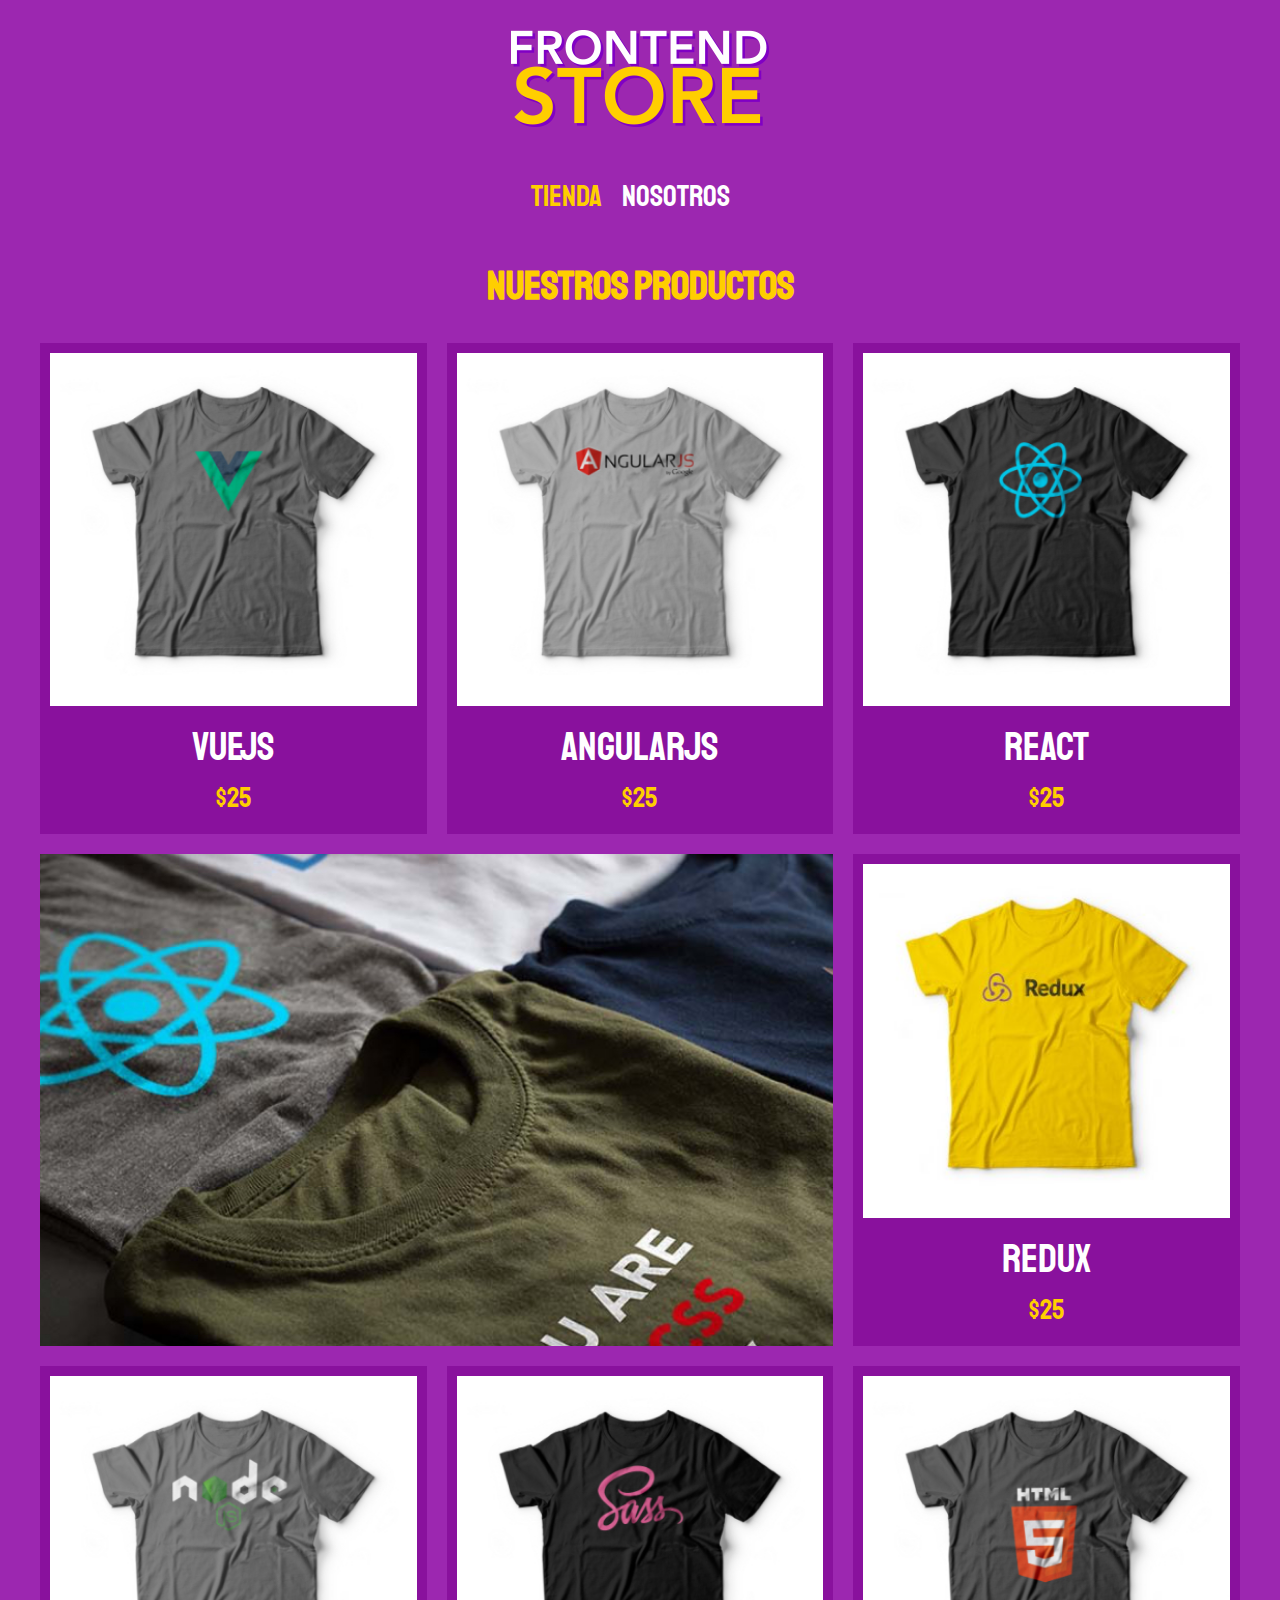
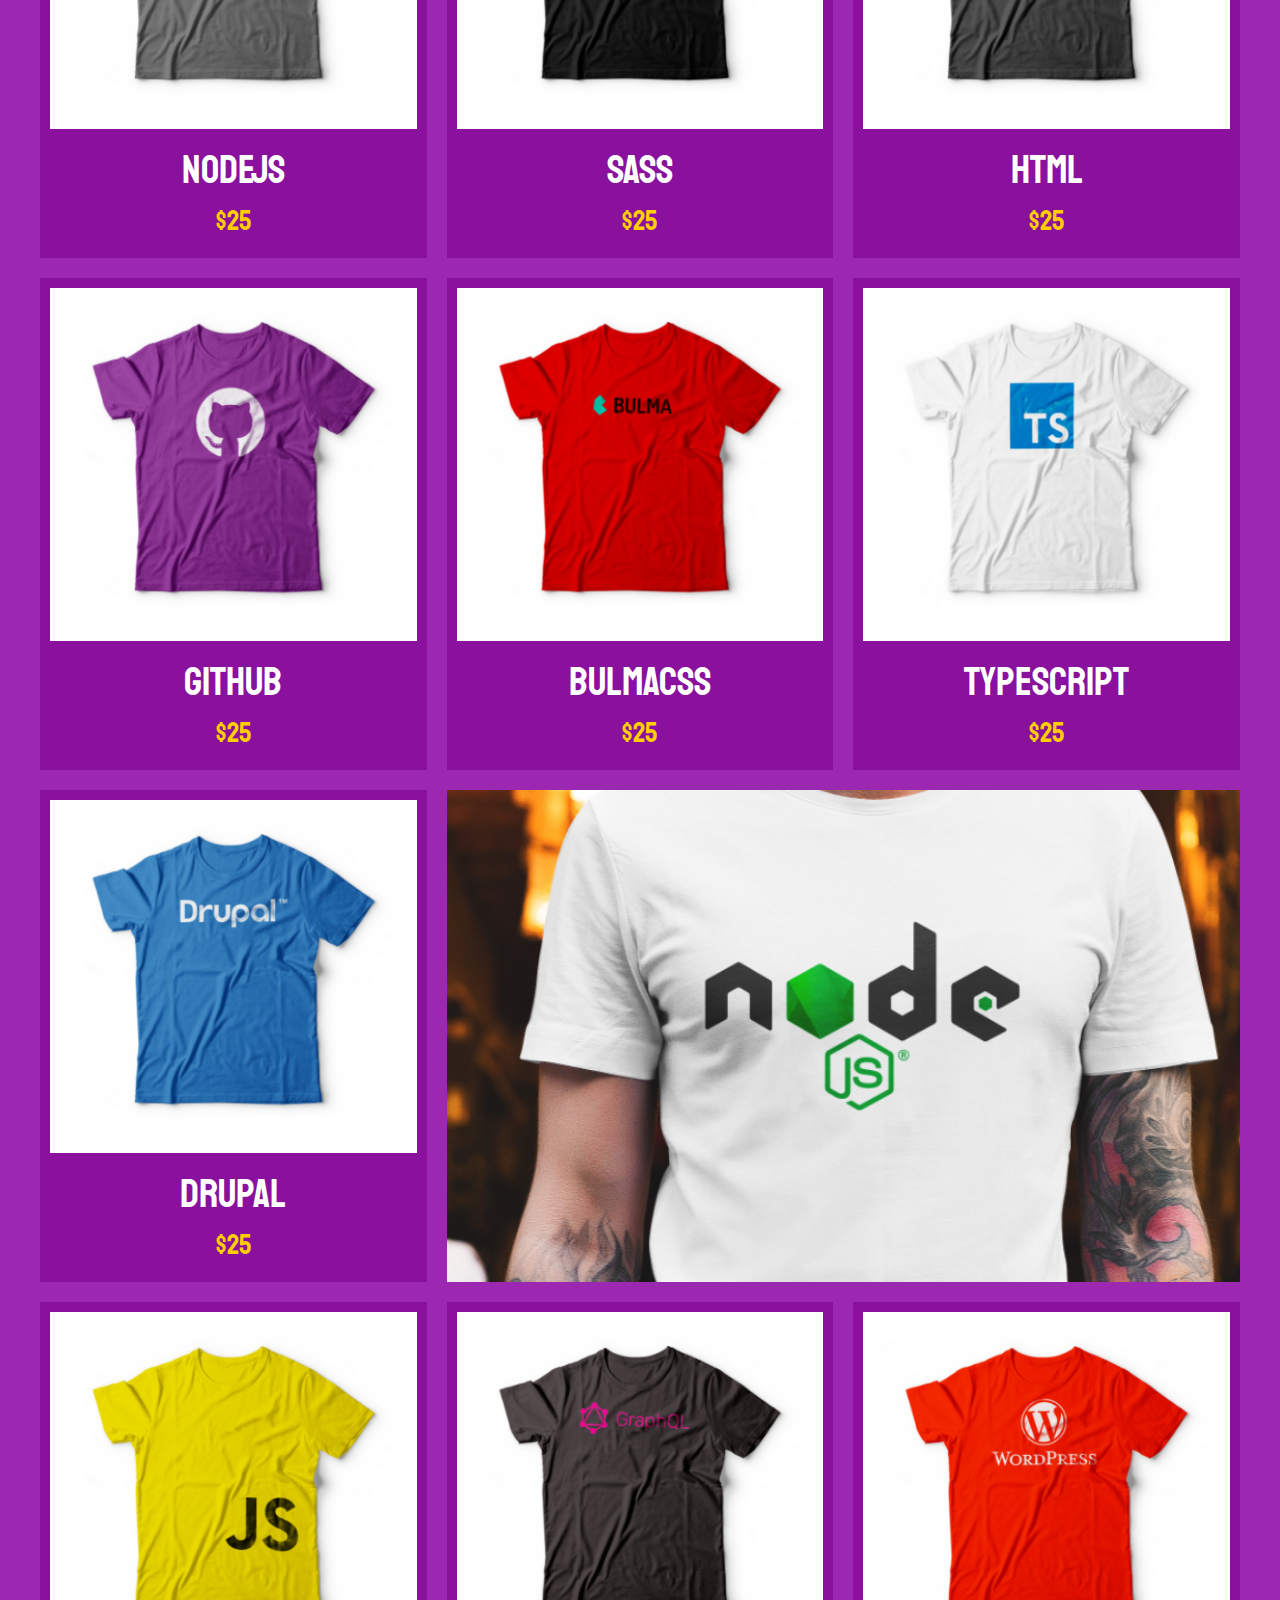
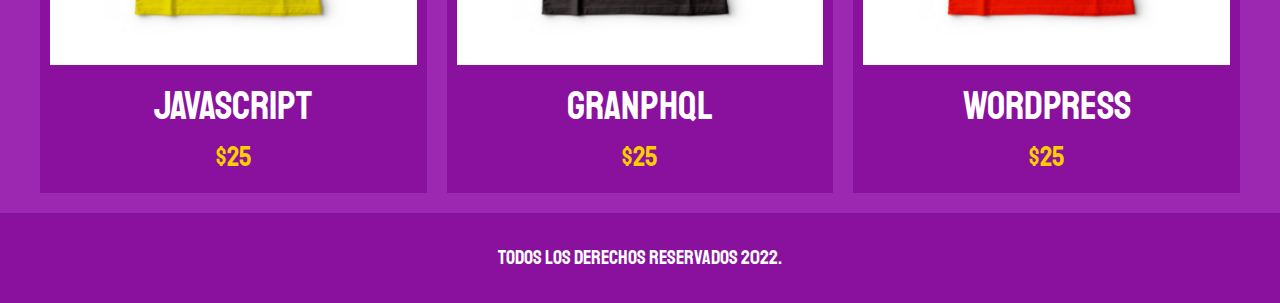
<file: index.html>
<!DOCTYPE html>
<html lang="en">
  <head>
    <meta charset="UTF-8" />
    <meta http-equiv="X-UA-Compatible" content="IE=edge" />
    <meta name="viewport" content="width=device-width, initial-scale=1.0" />
    <title>Front-end Store</title>
    <link rel="stylesheet" href="CSS/normalize.css" />
    <link rel="stylesheet" href="CSS/style.css" />
    <link rel="preconnect" href="https://fonts.googleapis.com" />
    <link rel="preconnect" href="https://fonts.gstatic.com" crossorigin />
    <link
      href="https://fonts.googleapis.com/css2?family=Staatliches&display=swap"
      rel="stylesheet"
    />
  </head>
  <body>
    <header class="header">
      <!-- Dentro del enlace puedo meter cualquier elemento  -->
      <a href="index.html">
        <img class="header__logo" src="img/logo.png" alt="logoTipo" />
      </a>
    </header>

    <nav class="navegacion">
      <a class="navegacion__enlace navegacion__enlace--activo" href="index.html"
        >Tienda</a
      >
      <a class="navegacion__enlace" href="nosotros.html">Nosotros</a>
    </nav>

    <main class="contenedor">
      <h1>Nuestros Productos</h1>
      <div class="grid">
        <div class="producto">
          <a href="producto.html">
            <img class="producto__imagen" src="img/1.jpg" alt="imagen camisa" />
            <div class="producto__informacion">
              <p class="producto__nombre">VueJS</p>
              <p class="producto__precio">$25</p>
            </div>
          </a>
        </div>
        <!--Fin clase Producto-->

        <div class="producto">
          <a href="producto.html">
            <img class="producto__imagen" src="img/2.jpg" alt="imagen camisa" />
            <div class="producto__informacion">
              <p class="producto__nombre">AngularJs</p>
              <p class="producto__precio">$25</p>
            </div>
          </a>
        </div>
        <!--Fin clase Producto-->

        <div class="producto">
          <a href="producto.html">
            <img class="producto__imagen" src="img/3.jpg" alt="imagen camisa" />
            <div class="producto__informacion">
              <p class="producto__nombre">React</p>
              <p class="producto__precio">$25</p>
            </div>
          </a>
        </div>
        <!--Fin clase Producto-->

        <div class="producto">
          <a href="producto.html">
            <img class="producto__imagen" src="img/4.jpg" alt="imagen camisa" />
            <div class="producto__informacion">
              <p class="producto__nombre">Redux</p>
              <p class="producto__precio">$25</p>
            </div>
          </a>
        </div>
        <!--Fin clase Producto-->

        <div class="producto">
          <a href="producto.html">
            <img class="producto__imagen" src="img/5.jpg" alt="imagen camisa" />
            <div class="producto__informacion">
              <p class="producto__nombre">NodeJs</p>
              <p class="producto__precio">$25</p>
            </div>
          </a>
        </div>
        <!--Fin clase Producto-->

        <div class="producto">
          <a href="producto.html">
            <img class="producto__imagen" src="img/6.jpg" alt="imagen camisa" />
            <div class="producto__informacion">
              <p class="producto__nombre">SASS</p>
              <p class="producto__precio">$25</p>
            </div>
          </a>
        </div>
        <!--Fin clase Producto-->

        <div class="producto">
          <a href="producto.html">
            <img class="producto__imagen" src="img/7.jpg" alt="imagen camisa" />
            <div class="producto__informacion">
              <p class="producto__nombre">HTML</p>
              <p class="producto__precio">$25</p>
            </div>
          </a>
        </div>
        <!--Fin clase Producto-->

        <div class="producto">
          <a href="producto.html">
            <img class="producto__imagen" src="img/8.jpg" alt="imagen camisa" />
            <div class="producto__informacion">
              <p class="producto__nombre">GitHub</p>
              <p class="producto__precio">$25</p>
            </div>
          </a>
        </div>
        <!--Fin clase Producto-->

        <div class="producto">
          <a href="producto.html">
            <img class="producto__imagen" src="img/9.jpg" alt="imagen camisa" />
            <div class="producto__informacion">
              <p class="producto__nombre">BulmaCSS</p>
              <p class="producto__precio">$25</p>
            </div>
          </a>
        </div>
        <!--Fin clase Producto-->

        <div class="producto">
          <a href="producto.html">
            <img
              class="producto__imagen"
              src="img/10.jpg"
              alt="imagen camisa"
            />
            <div class="producto__informacion">
              <p class="producto__nombre">TypeScript</p>
              <p class="producto__precio">$25</p>
            </div>
          </a>
        </div>
        <!--Fin clase Producto-->

        <div class="producto">
          <a href="producto.html">
            <img
              class="producto__imagen"
              src="img/11.jpg"
              alt="imagen camisa"
            />
            <div class="producto__informacion">
              <p class="producto__nombre">Drupal</p>
              <p class="producto__precio">$25</p>
            </div>
          </a>
        </div>
        <!--Fin clase Producto-->

        <div class="producto">
          <a href="producto.html">
            <img
              class="producto__imagen"
              src="img/12.jpg"
              alt="imagen camisa"
            />
            <div class="producto__informacion">
              <p class="producto__nombre">JavaScript</p>
              <p class="producto__precio">$25</p>
            </div>
          </a>
        </div>
        <!--Fin clase Producto-->

        <div class="producto">
          <a href="producto.html">
            <img
              class="producto__imagen"
              src="img/13.jpg"
              alt="imagen camisa"
            />
            <div class="producto__informacion">
              <p class="producto__nombre">GranphQL</p>
              <p class="producto__precio">$25</p>
            </div>
          </a>
        </div>
        <!--Fin clase Producto-->

        <div class="producto">
          <a href="producto.html">
            <img
              class="producto__imagen"
              src="img/14.jpg"
              alt="imagen camisa"
            />
            <div class="producto__informacion">
              <p class="producto__nombre">WordPress</p>
              <p class="producto__precio">$25</p>
            </div>
          </a>
        </div>
        <!--Fin clase Producto-->
        
        <!-- Inicio Clase Grafico -->
        <div class="grafico grafico--camisas"></div>
        <div class="grafico grafico--node"></div>

      </div>
    </main>

    <footer class="footer">
      <p class="footer_text">Todos los derechos reservados 2022.</p>
    </footer>
  </body>
</html>
</file>
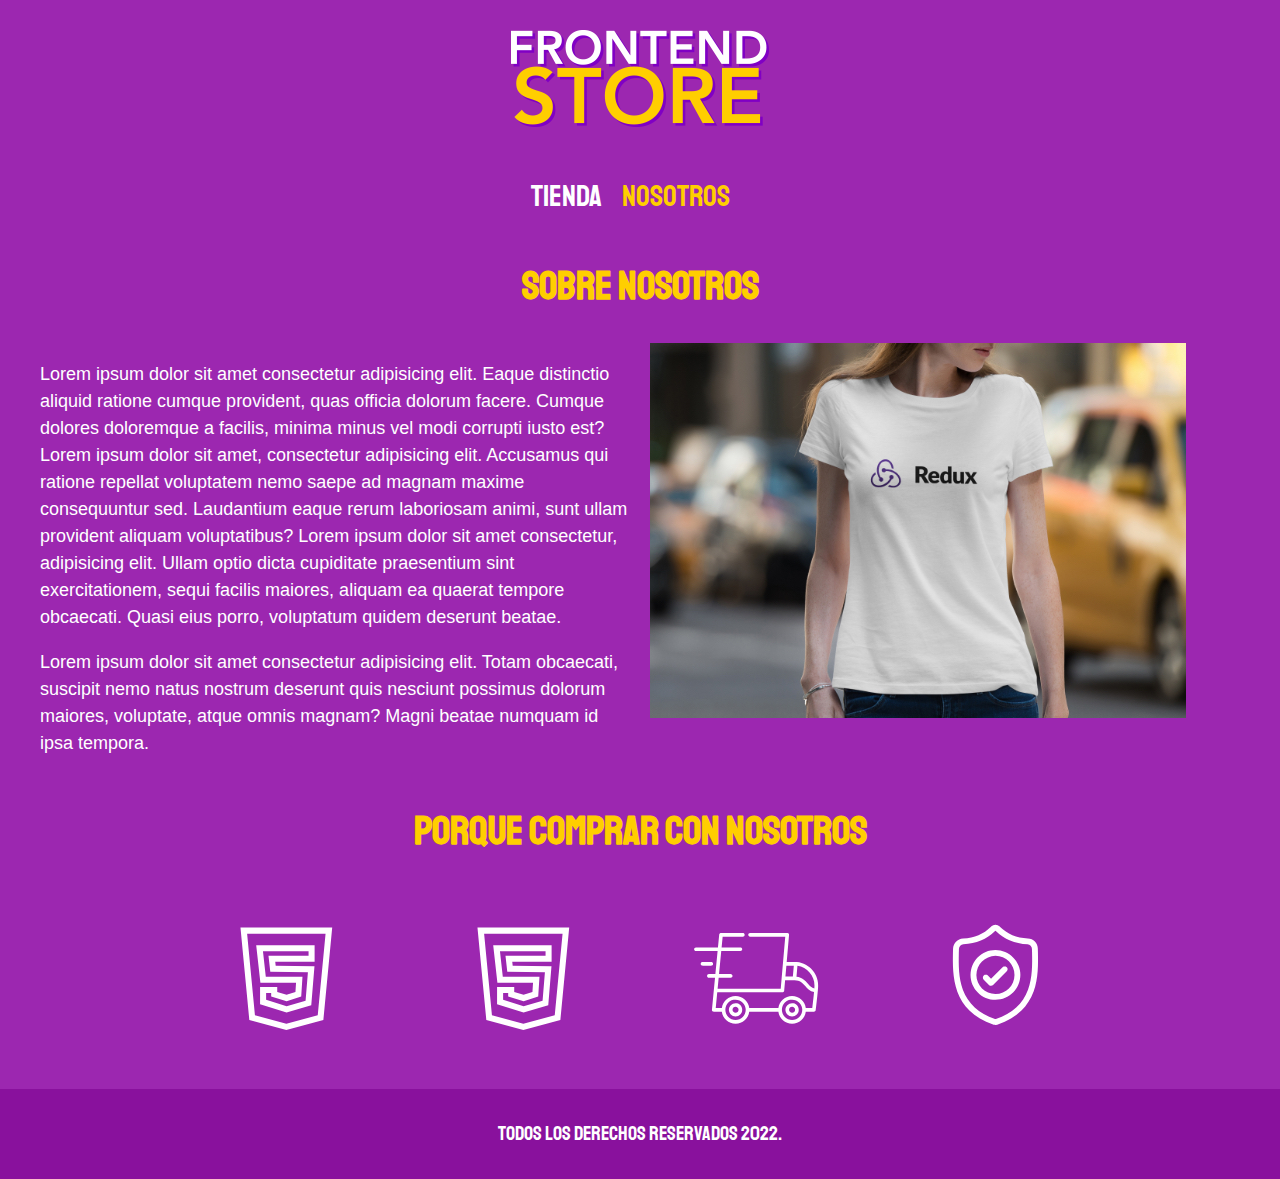
<file: nosotros.html>
<!DOCTYPE html>
<html lang="en">
<head>
    <meta charset="UTF-8">
    <meta http-equiv="X-UA-Compatible" content="IE=edge">
    <meta name="viewport" content="width=device-width, initial-scale=1.0">
    <title>Front-end Store</title>
    <link rel="stylesheet" href="CSS/normalize.css">
    <link rel="stylesheet" href="CSS/style.css">
    <link rel="preconnect" href="https://fonts.googleapis.com">
    <link rel="preconnect" href="https://fonts.gstatic.com" crossorigin>
    <link href="https://fonts.googleapis.com/css2?family=Staatliches&display=swap" rel="stylesheet">
   

</head>
<body>
<header class="header">
 <!-- Dentro del enlace puedo meter cualquier elemento  -->
<a href="index.html">
<img class="header__logo" src="img/logo.png" alt="logoTipo">
</a>
</header>

<nav class="navegacion">
    <a class="navegacion__enlace  " href="index.html">Tienda</a>
    <a class="navegacion__enlace navegacion__enlace--activo " href="nosotros.html">Nosotros</a>
</nav>

<main class="contenedor">
<h1>Sobre Nosotros</h1>
<div class="nosotros">
    <div class="nosotros--text">
      <p>Lorem ipsum dolor sit amet consectetur adipisicing elit. Eaque distinctio aliquid ratione cumque provident, quas officia dolorum facere. Cumque dolores doloremque a facilis, minima minus vel modi corrupti iusto est?
        Lorem ipsum dolor sit amet, consectetur adipisicing elit. Accusamus qui ratione repellat voluptatem nemo saepe ad magnam maxime consequuntur sed. Laudantium eaque rerum laboriosam animi, sunt ullam provident aliquam voluptatibus?
        Lorem ipsum dolor sit amet consectetur, adipisicing elit. Ullam optio dicta cupiditate praesentium sint exercitationem, sequi facilis maiores, aliquam ea quaerat tempore obcaecati. Quasi eius porro, voluptatum quidem deserunt beatae.
      </p>
      <p>
        Lorem ipsum dolor sit amet consectetur adipisicing elit. Totam obcaecati, suscipit nemo natus nostrum deserunt quis nesciunt possimus dolorum maiores, voluptate, atque omnis magnam? Magni beatae numquam id ipsa tempora.
      </p>
    </div>
    <div class="nosotros--imagen">
        <img src="img/nosotros.jpg" alt="nosotros">
    </div>
</div>

<h1>PORQUE COMPRAR CON NOSOTROS</h1>
<div class="iconos">
<di class="iconos--icono"> <img src="img/icono_2.png" alt="iconos"></di>
<di class="iconos--icono"> <img src="img/icono_2.png" alt="iconos">  </di>
<di class="iconos--icono"> <img src="img/icono_3.png" alt="iconos"> </di>
<di class="iconos--icono"> <img src="img/icono_4.png" alt="iconos"> </di>

</div>




</main>

<footer class="footer">
    <p class="footer_text">Todos los derechos reservados 2022.</p>
</footer>
    



</body>
</html>
</file>
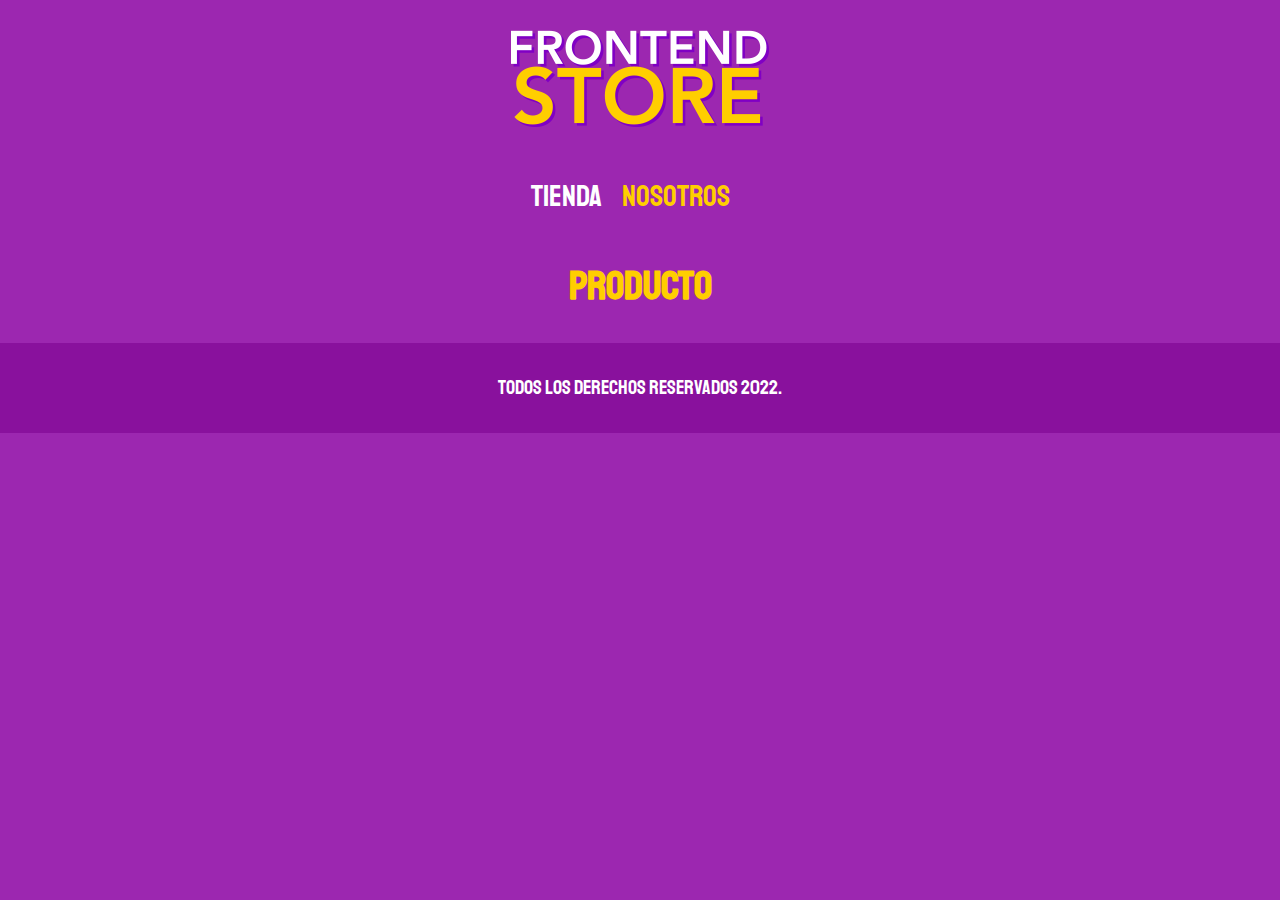
<file: producto.html>
<!DOCTYPE html>
<html lang="en">
<head>
    <meta charset="UTF-8">
    <meta http-equiv="X-UA-Compatible" content="IE=edge">
    <meta name="viewport" content="width=device-width, initial-scale=1.0">
    <title>Front-end Store</title>
    <link rel="stylesheet" href="CSS/normalize.css">
    <link rel="stylesheet" href="CSS/style.css">
    <link rel="preconnect" href="https://fonts.googleapis.com">
    <link rel="preconnect" href="https://fonts.gstatic.com" crossorigin>
    <link href="https://fonts.googleapis.com/css2?family=Staatliches&display=swap" rel="stylesheet">
   

</head>
<body>
<header class="header">
 <!-- Dentro del enlace puedo meter cualquier elemento  -->
<a href="index.html">
<img class="header__logo" src="img/logo.png" alt="logoTipo">
</a>
</header>

<nav class="navegacion">
    <a class="navegacion__enlace  " href="index.html">Tienda</a>
    <a class="navegacion__enlace navegacion__enlace--activo " href="nosotros.html">Nosotros</a>
</nav>

<main class="contenedor">
<h1>Producto</h1>
</main>

<footer class="footer">
    <p class="footer_text">Todos los derechos reservados 2022.</p>
</footer>
    



</body>
</html>
</file>
<file: CSS/style.css>
:root{
--primario: #9C27B0;
--primarioOscuro: #89119D;
--secundario: #FFCE00;
--secundarioOscuro: rgb(233,287,2);
--blanco: #FFF;
--negro: #000;
--fuentePrincipal: 'Staatliches', cursive;

}

html {
    box-sizing: border-box;
    font-size: 62.5%; 
    
}

  *, *:before, *:after {
    box-sizing: inherit;
  }

/* Globales**/
body{
background-color: var(--primario);
font-size: 1.6rem;
line-height: 1.5;
}

p{
font-size: 1.8rem;
font-family: Arial, Helvetica, sans-serif;
color: var(--blanco);
}

a{
    text-decoration: none;
}

img{
    max-width: 100%;
}

.contenedor{
    max-width: 120rem;
    margin: 0 auto;
}

h1,h2,h3{
    text-align: center;
    color: var(--secundario);
    font-family: var(--fuentePrincipal);
}

h1{
  font-size: 4rem;
}

h2{
    font-size: 3.2rem;
}

h3{
    font-size: 2.4rem;
}

/*HEADERS*/
.header{
    display: flex;
    justify-content: center;
}

.header__logo{
    /*arriba abajo izquierda y derecha*/
    margin: 3rem 0;
}

.navegacion{
background-color: var(--primario);
padding: 1rem 0;
display: flex;
justify-content: center;
/*gap: 2rem; /*Esta es la forma nueva de incluir separacion en flex pero Safari no lo soporta*/
}

.navegacion__enlace{
    font-family: var(--fuentePrincipal);
    color: var(--blanco);
    font-size: 3rem;
    margin-right: 2rem;
}
.navegacion__enlace--activo,
.navegacion__enlace:hover{
    color: var(--secundario);
}

.footer{
    background-color: var(--primarioOscuro);
    padding: 1rem 0;
    margin-top: 2rem;

}

.footer_text{
    font-family:  var(--fuentePrincipal);
    text-align: center;
    font-size: 2rem;


}

/*Para centrar elementos se usa FlexBox para posicionar elementos grid*/
.grid{
display: grid;
grid-template-columns: repeat(2, 1fr);
gap: 2rem;
}

@media(min-width: 768px){
    .grid{
        grid-template-columns: repeat(3, 1fr);
        
    }
}

/*Productos*/
.producto{
    background-color: var(--primarioOscuro);
    padding: 1rem;

}

.producto__imagen
{
    width: 100%;

}

.producto__nombre{
font-size: 4rem;
}

.producto__precio{
font-size: 2.8rem;
color: var(--secundario);
}

.producto__nombre,
.producto__precio{
    font-family: var(--fuentePrincipal);
    margin: 1rem 0;
    text-align: center;
    line-height: 1.2;
}

.grafico{
min-height: 30rem;
background-repeat: no-repeat;
background-size: cover;
}

.grafico--camisas{
   grid-row:  2 / 3;
   grid-column: 1 / 3;
   background-image: url(../img/grafico1.jpg);
}

.grafico--node{
    background-image: url(../img/grafico2.jpg);
    grid-column: 1 / 3;
    grid-row: 8 / 9;
}

@media (min-width: 768px){
    .grafico--node{
        grid-row: 5 / 6;
        grid-column: 2 / 4;

    }

}


.nosotros{
    display: grid;
    grid-template-rows: repeat(2, auto);

}

@media (min-width: 768px){
/* Sobre Nosotros */
.nosotros{
    grid-template-columns: repeat(2, 1fr);
    column-gap: 2rem;
    }
}


.nosotros--imagen{
 grid-row: 1 / 2;
 width: 100% ;
}


@media (min-width: 768px){
    /* Sobre Nosotros */
    .nosotros--imagen{
        grid-column: 2 / 3;
        }
    }

.iconos{
    display:flex;
    justify-content: center;
    gap: 1.5rem;

}
</file>
